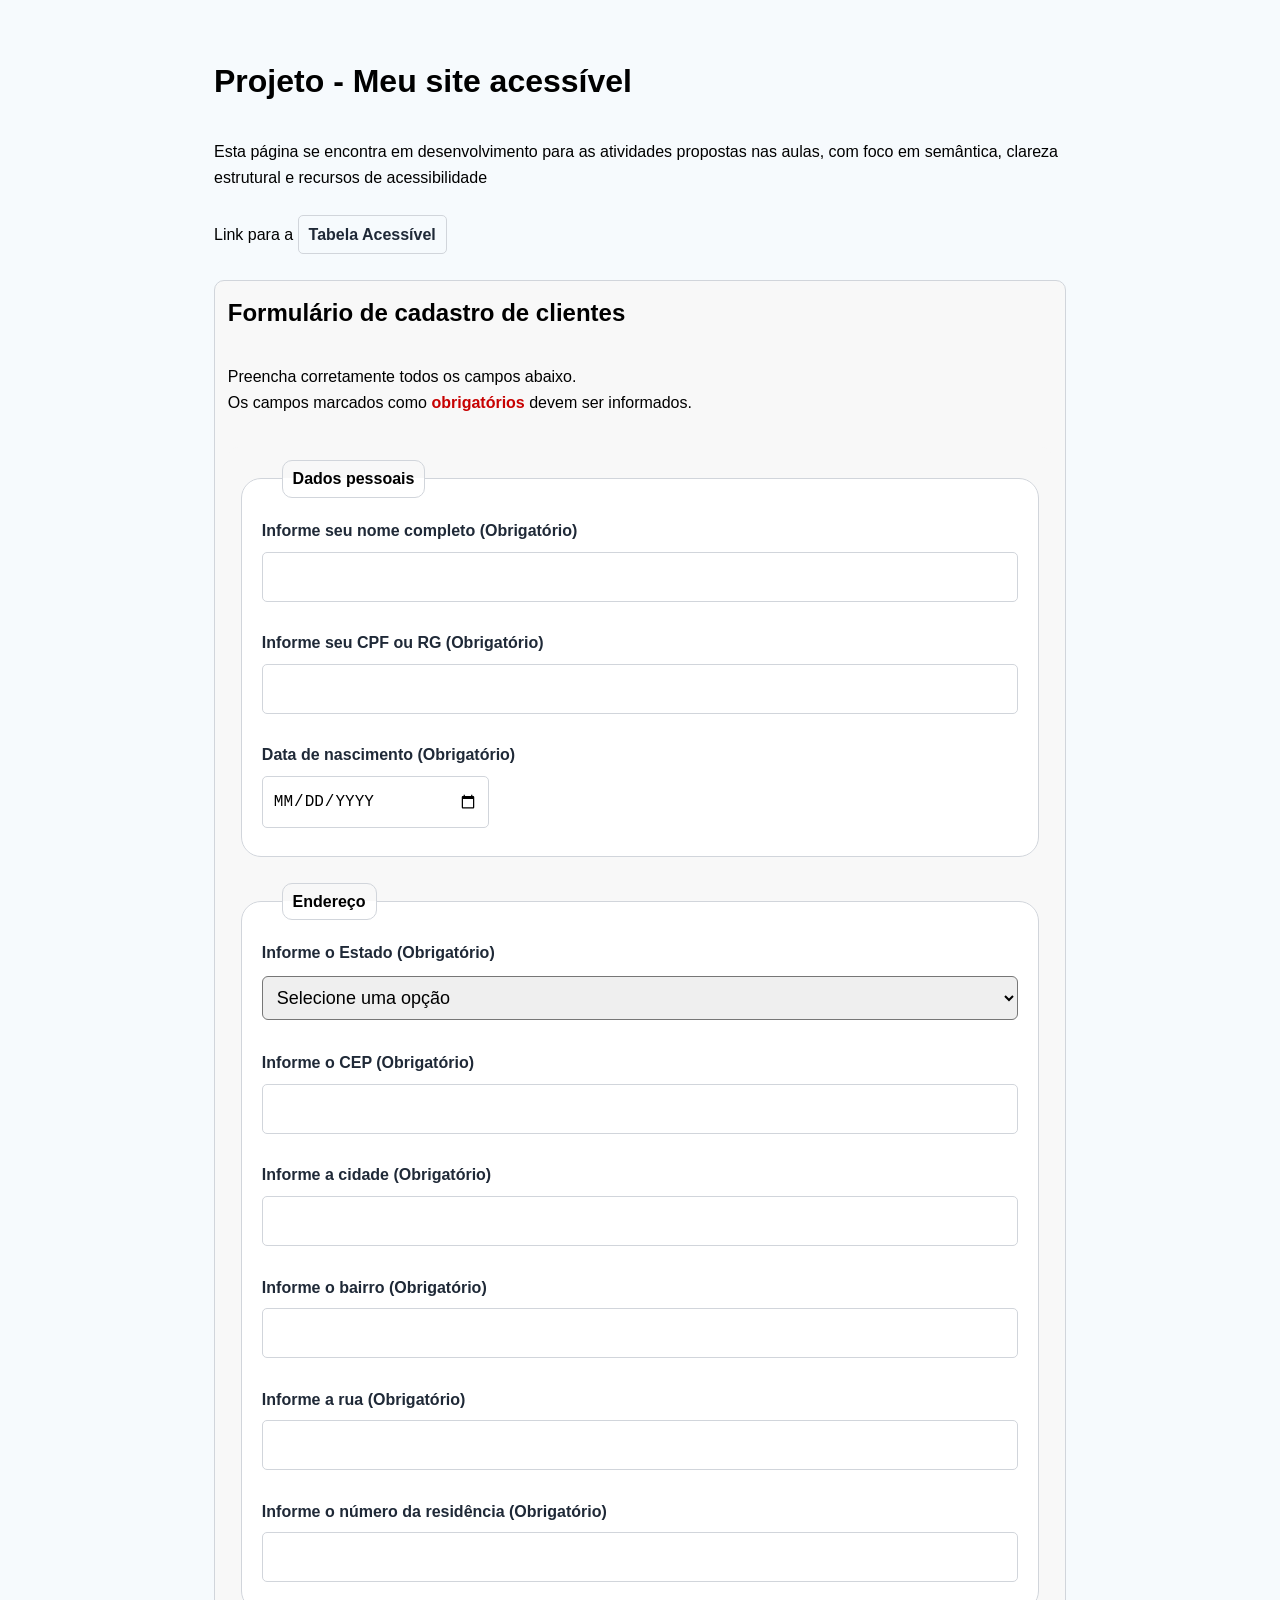
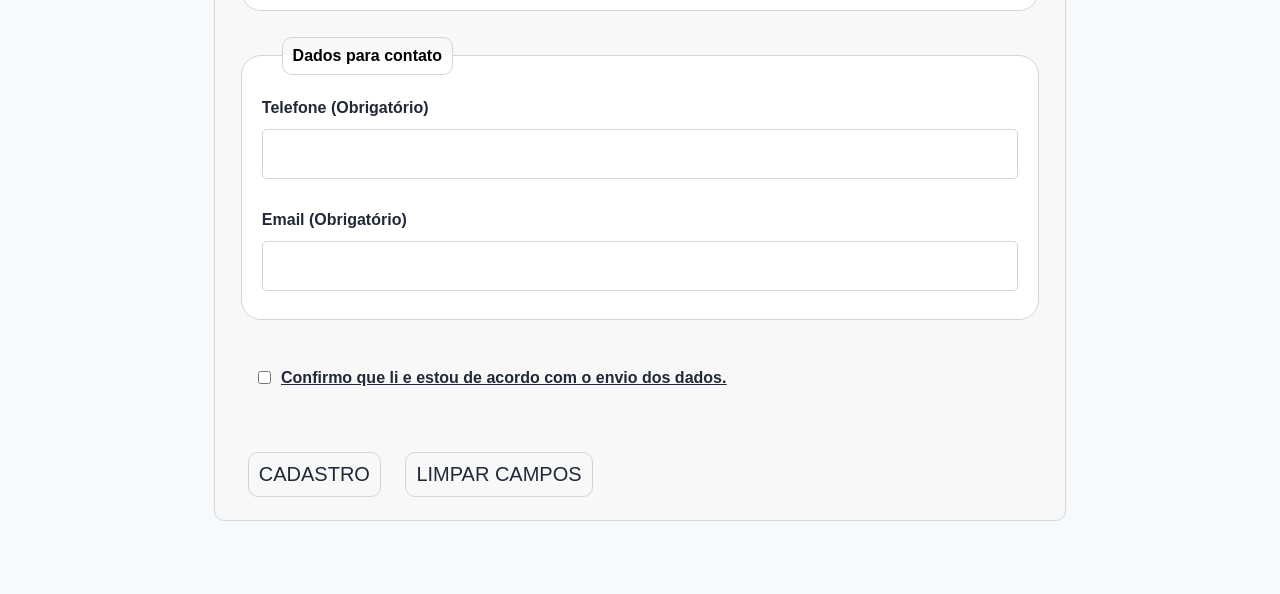
<file: index.html>
<!DOCTYPE html>
<html lang="pt-br">

<head>
    <meta charset="UTF-8">
    <meta name="viewport" content="width=device-width, initial-scale=1.0">
    <link rel="stylesheet" href="styles/style.css">
    <title>Projeto acessibilidade</title>

</head>

<body>
    <main class="container">
        <h1>Projeto - Meu site acessível</h1>
        <p>
            Esta página se encontra em desenvolvimento para as atividades propostas nas aulas, com foco em semântica,
            clareza estrutural e recursos de acessibilidade
        </p>
        <p>
            Link para a <a href="tabela.html" aria-label="Ir para página contendo uma tabela de preços">Tabela Acessível</a>
        </p>
        <section aria-labelledby="titulo-principal">
            <h2 id="titulo-principal">Formulário de cadastro de clientes</h2>
            <p id="instrucoes-formulario">
                Preencha corretamente todos os campos abaixo. <br> Os campos marcados como <span
                    class="required">obrigatórios</span> devem ser
                informados.
            </p>
            <form id="cadastro-cliente" aria-describedby="instrucoes-formulario" novalidate class="cadastro-cliente">

                <Fieldset>
                    <legend>Dados pessoais</legend>
                    <p>
                        <label for="nome">Informe seu nome completo (Obrigatório)
                            <input type="text" name="nome" id="nome" required form="cadastro-cliente"
                                aria-describedby="nome-erro">
                            <small id="nome-erro" class="erro" aria-live="polite"></small>
                        </label>
                    </p>
                    <p>
                        <label for="cpf">Informe seu CPF ou RG (Obrigatório)
                            <input type="text" id="cpf" name="cpf" required aria-describedby="cpf-erro"
                                form="cadastro-cliente">
                            <small id="cpf-erro" class="erro" aria-live="polite"></small>
                        </label>
                    </p>
                    <p>
                        <label for="data-nascimento">Data de nascimento (Obrigatório)
                            <input type="date" name="data-nascimento" id="data-nascimento" required
                                aria-describedby="data-erro" form="cadastro-cliente">
                            <small id="data-erro" class="erro" aria-live="polite"></small>
                        </label>
                    </p>
                </Fieldset>
                <fieldset>
                    <legend>Endereço</legend>
                    <p>
                        <label for="estado">Informe o Estado (Obrigatório)
                            <select id="estado" name="estado" form="cadastro-cliente" aria-describedby="estado-erro">
                                <optgroup label="Estados do Brasil">
                                    <option value="">Selecione uma opção</option>
                                    <option value="SP">SP</option>
                                    <option value="RJ">RJ</option>
                                    <option value="ES">ES</option>
                                    <option value="MG">MG</option>
                                </optgroup>
                            </select>
                            <small id="estado-erro" class="erro" aria-live="polite"></small>
                        </label>
                    </p>

                    <p>
                        <label for="cep">Informe o CEP (Obrigatório)
                            <input type="text" inputmode="numeric" name="cep" id="cep" required
                                aria-describedby="cep-erro" form="cadastro-cliente">
                            <small id="cep-erro" class="erro" aria-live="polite"></small>
                        </label>
                    </p>

                    <p>
                        <label for="cidade">Informe a cidade (Obrigatório)
                            <input type="text" name="cidade" id="cidade" required aria-describedby="cidade-erro"
                                form="cadastro-cliente">
                            <small id="cidade-erro" class="erro" aria-live="polite"></small>
                        </label>
                    </p>

                    <p>
                        <label for="bairro">Informe o bairro (Obrigatório)
                            <input type="text" name="bairro" id="bairro" required aria-describedby="bairro-erro"
                                form="cadastro-cliente">
                            <small id="bairro-erro" class="erro" aria-live="polite"></small>
                        </label>
                    </p>

                    <p>
                        <label for="rua">Informe a rua (Obrigatório)
                            <input type="text" name="rua" id="rua" required aria-describedby="rua-erro"
                                form="cadastro-cliente">
                            <small id="rua-erro" class="erro" aria-live="polite"></small>
                        </label>
                    </p>

                    <p>
                        <label for="numero">Informe o número da residência (Obrigatório)
                            <input type="text" name="numero" id="numero" required aria-describedby="numero-erro"
                                form="cadastro-cliente">
                            <small id="numero-erro" class="erro" aria-live="polite"></small>
                        </label>
                    </p>
                </fieldset>
                <fieldset>
                    <legend>Dados para contato</legend>
                    <p>
                        <label for="telefone">Telefone (Obrigatório)
                            <input type="tel" name="telefone" id="telefone" aria-describedby="tel-erro"
                                form="cadastro-cliente">
                            <small id="tel-erro" class="erro" aria-live="polite"></small>
                        </label>
                    </p>
                    <p>
                        <label for="email">Email (Obrigatório)
                            <input type="email" name="email" id="email" required aria-describedby="email-erro"
                                form="cadastro-cliente">
                            <small id="email-erro" class="erro" aria-live="polite"></small>
                        </label>
                    </p>
                </fieldset>
                <p class="aceita-termos">
                    <label for="concordo" class="aceita-termos"> Confirmo que li e estou de acordo com o envio dos
                        dados.
                        <input type="checkbox" id="concordo" name="concordo" aria-describedby="concordo-erro" />
                    </label>

                </p>
                <small id="concordo-erro" class="erro" aria-live="polite"></small>

                <div class="botoes">
                    <button aria-label="Concluir cadastro" type="submit">Cadastro</button>
                    <button type="reset">Limpar campos</button>
                </div>
            </form>
        </section>
    </main>
    <script src="script/script.js" defer></script>
</body>

</html>
</file>
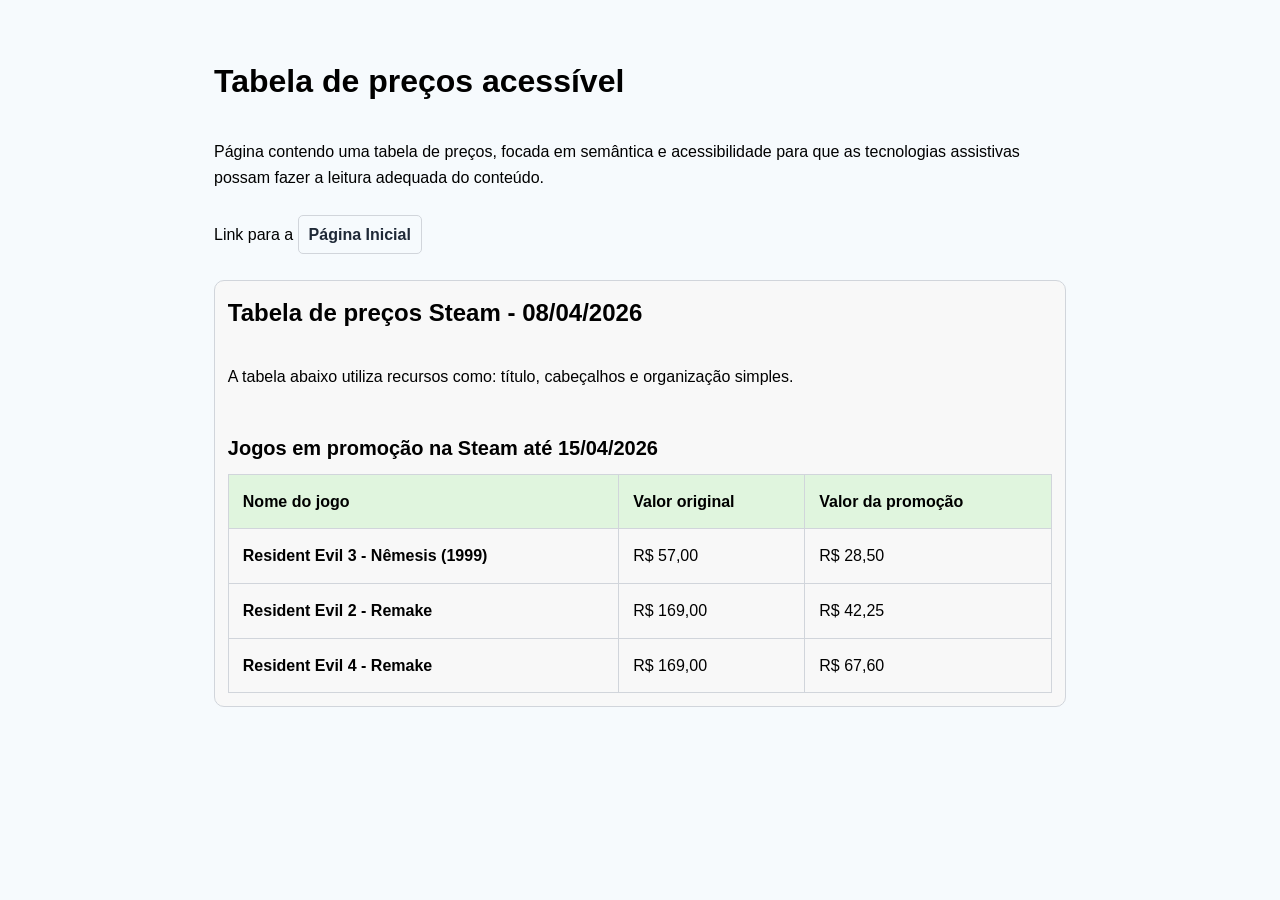
<file: tabela.html>
<!DOCTYPE html>
<html lang="pt-br">

<head>
    <meta charset="UTF-8">
    <meta name="viewport" content="width=device-width, initial-scale=1.0">
    <link rel="stylesheet" href="styles/style.css">
    <title>Tabela Acessível</title>
</head>

<body>
    <main class="container">
        <h1>Tabela de preços acessível</h1>

        <p>
            Página contendo uma tabela de preços, focada em semântica e acessibilidade para que as tecnologias
            assistivas possam fazer a leitura adequada do conteúdo.
        </p>

        <p>
            Link para a <a href="index.html" aria-label="Ir para página de cadastro de clientes">Página Inicial</a>
        </p>

        <section aria-labelledby="titulo">
            <h2 id="titulo">Tabela de preços Steam - 08/04/2026</h2>

            <p>
                A tabela abaixo utiliza recursos como: título, cabeçalhos e organização simples.
            </p>

            <table>
                <caption>
                    Jogos em promoção na Steam até 15/04/2026
                </caption>

                <thead>
                    <tr>
                        <th scope="col">Nome do jogo</th>
                        <th scope="col">Valor original</th>
                        <th scope="col">Valor da promoção</th>
                    </tr>
                </thead>

                <tbody>
                    <tr>
                        <th scope="row">Resident Evil 3 - Nêmesis (1999)</th>
                        <td>R$ 57,00</td>
                        <td>R$ 28,50</td>
                    </tr>

                    <tr>
                        <th scope="row">Resident Evil 2 - Remake</th>
                        <td>R$ 169,00</td>
                        <td>R$ 42,25</td>
                    </tr>

                    <tr>
                        <th scope="row">Resident Evil 4 - Remake</th>
                        <td>R$ 169,00</td>
                        <td>R$ 67,60</td>
                    </tr>
                </tbody>
            </table>
        </section>
    </main>
</body>

</html>
</file>
<file: styles/style.css>
@charset "UTF-8";

:root {
  --bgcolor: rgb(246, 250, 253);
  --text: #1f2937;
  --border: #d1d5db;
  --focus: #11a064;
  --surface: #f8f8f8;
  --error: #fa2d2d;
}


* {
  margin: 0;
  padding: 0;
  box-sizing: border-box;
}

.hidden {
  display: none;
}

body {
  display: flex;
  justify-content: center;
  font-family: Arial, Helvetica, sans-serif;
  background-color: var(--bgcolor);
  line-height: 1.6;
}

main {
  width: 900px;
  margin: 0 auto;

  h1 {
    text-align: left;
    margin: 1em 0;
  }

  p {
    margin: 2em 0;
  }
}

.container {
  max-width: 900px;
  margin: 0 auto;
  padding: 24px;
}

.required {
  font-weight: 700;
  color: rgb(199, 1, 1);
}

.erro {
  color: var(--error);
  font-weight: 600;
  font-size: 14px;
  text-transform: uppercase;
}

a {
  text-decoration: none;
  border: solid 1px var(--border);
  padding: 10px;
  color: var(--text);
  font-weight: bold;
  border-radius: 5px;
}



section {
  padding: 1vw;
  margin-bottom: 48px;
  background: var(--surface);
  border: 1px solid var(--border);
  border-radius: 10px;
}

.cadastro-cliente {
  display: flex;
  flex-direction: column;
  border-radius: 10px;
  background-color: var(--surface);

  h1 {
    text-align: center;
    margin: 20px;
    color: white;
  }

  label {
    font-size: 16px;
    font-weight: bold;
    text-align: left;
    color: var(--text);
    display: flex;
    flex-direction: column;
  }

  input {
    padding: 15px 10px;
    border-radius: 5px;
    font-size: 1em;
    border: solid 1px var(--border);
    margin: 8px 0;
  }

  select {
    padding: 10px;
    font-size: 18px;
    border-radius: 6px;
    margin: 10px 0;
  }

  button {
    border: solid 1px var(--border);
    padding: 5px 10px;
    margin: 10px;
    max-width: 300px;
    background-color: var(--surface);
    padding: 10px;
    font-size: 20px;
    cursor: pointer;
    text-transform: uppercase;
    border-radius: 10px;
    color: var(--text);
  }

  fieldset {
    padding: 10px;
    display: flex;
    flex-direction: column;
    flex-wrap: wrap;
    margin: 1vw;
    border-radius: 20px;
    border: solid 1px var(--border);
    background-color: rgb(255, 255, 255);
  }

  legend {
    color: rgb(0, 0, 0);
    font-weight: bold;
    background-color: transparent;
    padding: 5px 10px;
    border-radius: 10px;
    margin-left: 30px;
    border: solid 1px var(--border);
  }

  p {
    display: flex;
    flex-direction: column;
    margin: 0.8vw;
    flex: 1 2;
  }

  #data-nascimento {
    width: 30%;
    text-transform: uppercase;
  }

  .aceita-termos {
    padding: 10px;
    flex-direction: row-reverse;
    gap: 10px;
    align-items: center;
    justify-content: flex-end;
    text-decoration: underline;
  }

  #concordo-erro {
    text-align: center;
    padding: 10px;
    border-radius: 15px;
  }
}

.botoes {
  padding: 0 10px;
}

button:hover,
input:hover,
select:hover,
textarea:hover,
a:hover {
  border-color: #282829;
}

a:focus,
button:focus,
input:focus,
select:focus,
textarea:focus {
  outline: 2px solid var(--focus);
  outline-offset: 1px;
}

/* TABELA */

table {
  width: 100%;
  border-collapse: collapse;
  table-layout: auto;

  caption {
    font-size: 20px;
    text-align: left;
    font-weight: bold;
    margin: 10px 0;
  }

  td, th {
    border: solid 1px var(--border);
    padding: 14px;
    text-align: left;
  }

  thead {
    background-color: rgb(224, 245, 222);
  }
  
}
</file>
